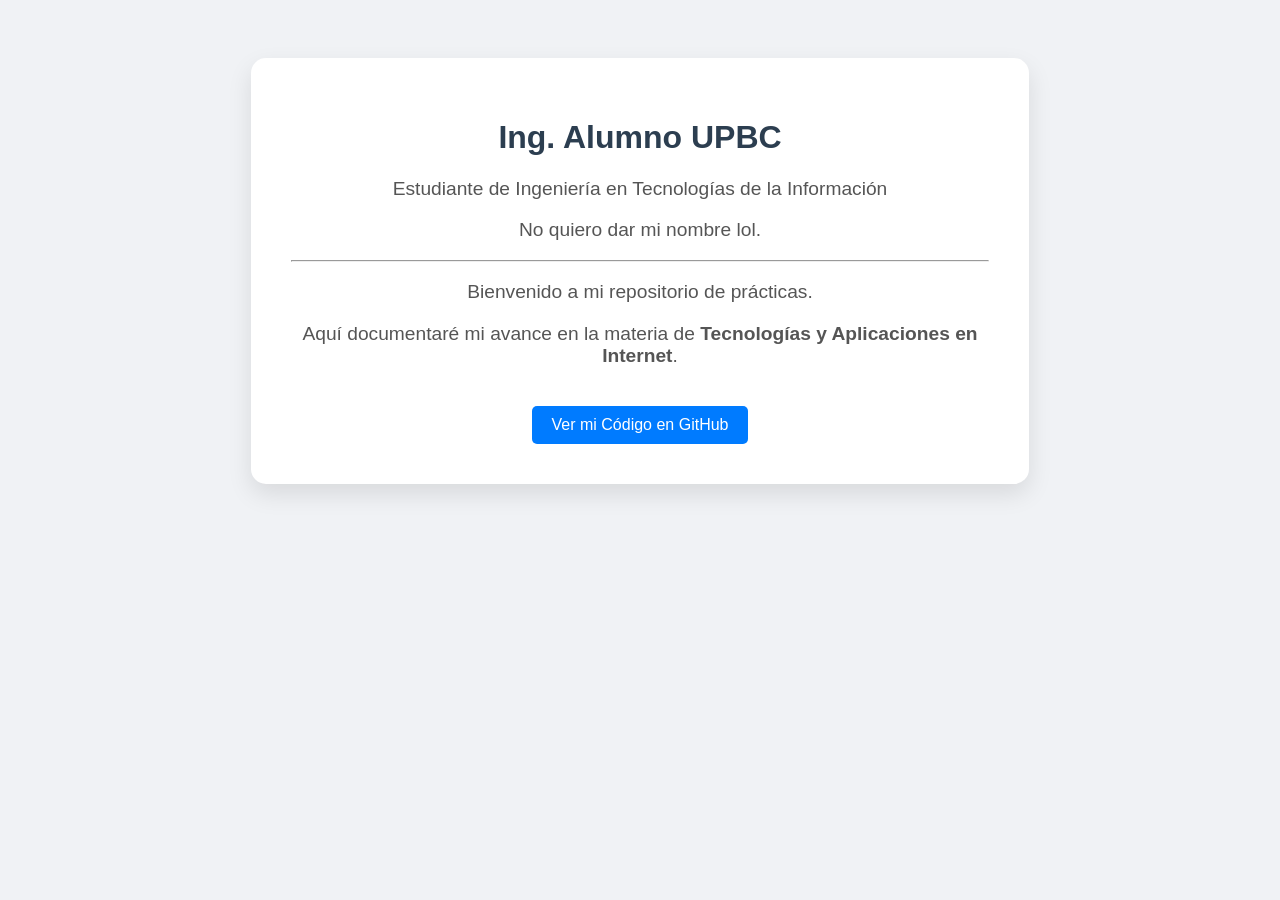
<file: index.html>
<!DOCTYPE html>
<html lang="es">
<head>
    <meta charset="UTF-8">
    <title>Portafolio de Ingeniero</title>
    <style>
        body { font-family: 'Segoe UI', sans-serif; background-color: #f0f2f5; text-align: center; padding: 50px; }
        .tarjeta { background: white; width: 60%; margin: auto; padding: 40px; border-radius: 15px; box-shadow: 0 10px 25px rgba(0,0,0,0.1); }
        h1 { color: #2c3e50; }
        p { color: #555; font-size: 1.2rem; }
        .boton { background: #007bff; color: white; padding: 10px 20px; text-decoration: none; border-radius: 5px; display: inline-block; margin-top: 20px;}
        .boton:hover { background: #0056b3; }
    </style>
</head>
<body>
    <div class="tarjeta">
        <h1>Ing. Alumno UPBC</h1>
        <p>Estudiante de Ingeniería en Tecnologías de la Información</p>
        <p>No quiero dar mi nombre lol.</p>
        <hr>
        <p>Bienvenido a mi repositorio de prácticas.</p>
        <p>Aquí documentaré mi avance en la materia de <strong>Tecnologías y Aplicaciones en Internet</strong>.</p>
        
        <a href="https://github.com/" class="boton">Ver mi Código en GitHub</a>
    </div>
</body>
</html>
</file>
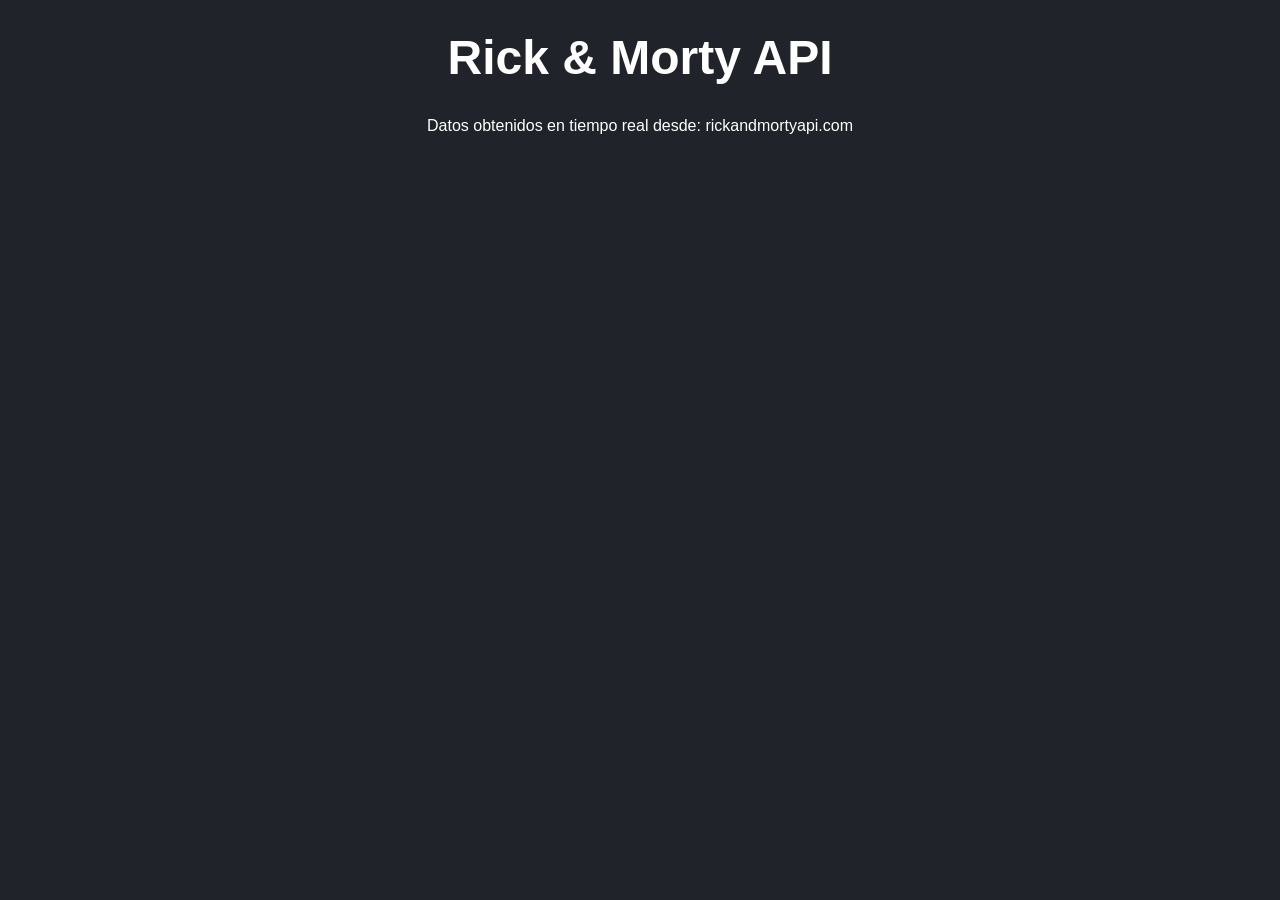
<file: Actividad4/index.html>
<!DOCTYPE html>
<html lang="es">
<head>
    <meta charset="UTF-8">
    <title>Wiki Intergaláctica</title>
    <style>
        body { font-family: sans-serif; background: #202329; color: white; text-align: center; }
        h1 { margin-top: 30px; font-size: 3rem; }
        
        /* El Contenedor donde JS inyectará las tarjetas */
        #contenedor-personajes {
            display: flex;
            flex-wrap: wrap;
            justify-content: center;
            gap: 20px;
            padding: 20px;
        }

        /* Estilo de la tarjeta que crearemos con JS */
        .tarjeta {
            background: #3c3e44;
            border-radius: 10px;
            width: 250px;
            overflow: hidden;
            box-shadow: 0 0 10px rgba(0,0,0,0.5);
            transition: transform 0.2s;
        }
        .tarjeta:hover { transform: scale(1.05); }
        .tarjeta img { width: 100%; }
        .info { padding: 15px; }
        .estado { font-weight: bold; }
        .vivo { color: #55cc44; }
        .muerto { color: #d63d2e; }
    </style>
</head>
<body>
    <h1>Rick & Morty API</h1>
    <p>Datos obtenidos en tiempo real desde: rickandmortyapi.com</p>
    
    <div id="contenedor-personajes"></div>

    <script src="logica.js"></script>
</body>
</html>
</file>
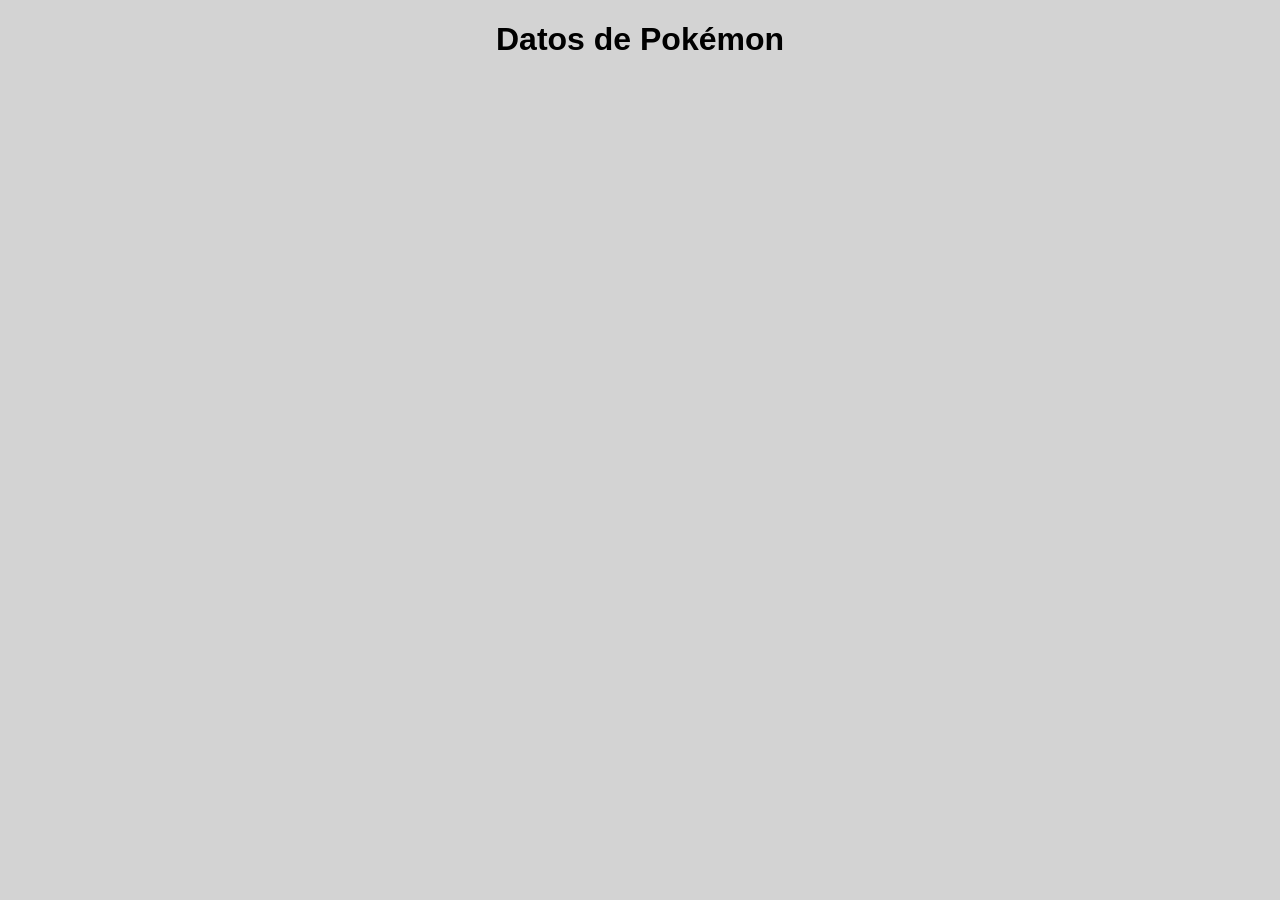
<file: Evaluacion1/index.html>
<!DOCTYPE html>
<html lang="en">
<head>
    <meta charset="UTF-8">
    <meta name="viewport" content="width=device-width, initial-scale=1.0">
    <title>Evaluacion 1</title>
    <link href="style.css" rel="stylesheet" type="text/css"/>
    <link href="favicon.png" rel="icon" type="image/png">
</head>
<body>
    <header class = "title"><h1>Datos de Pokémon</h1>
</header>
    <section id="datospokemon"></section>
    <script src="logic.js"></script>
</body>

</html>
</file>
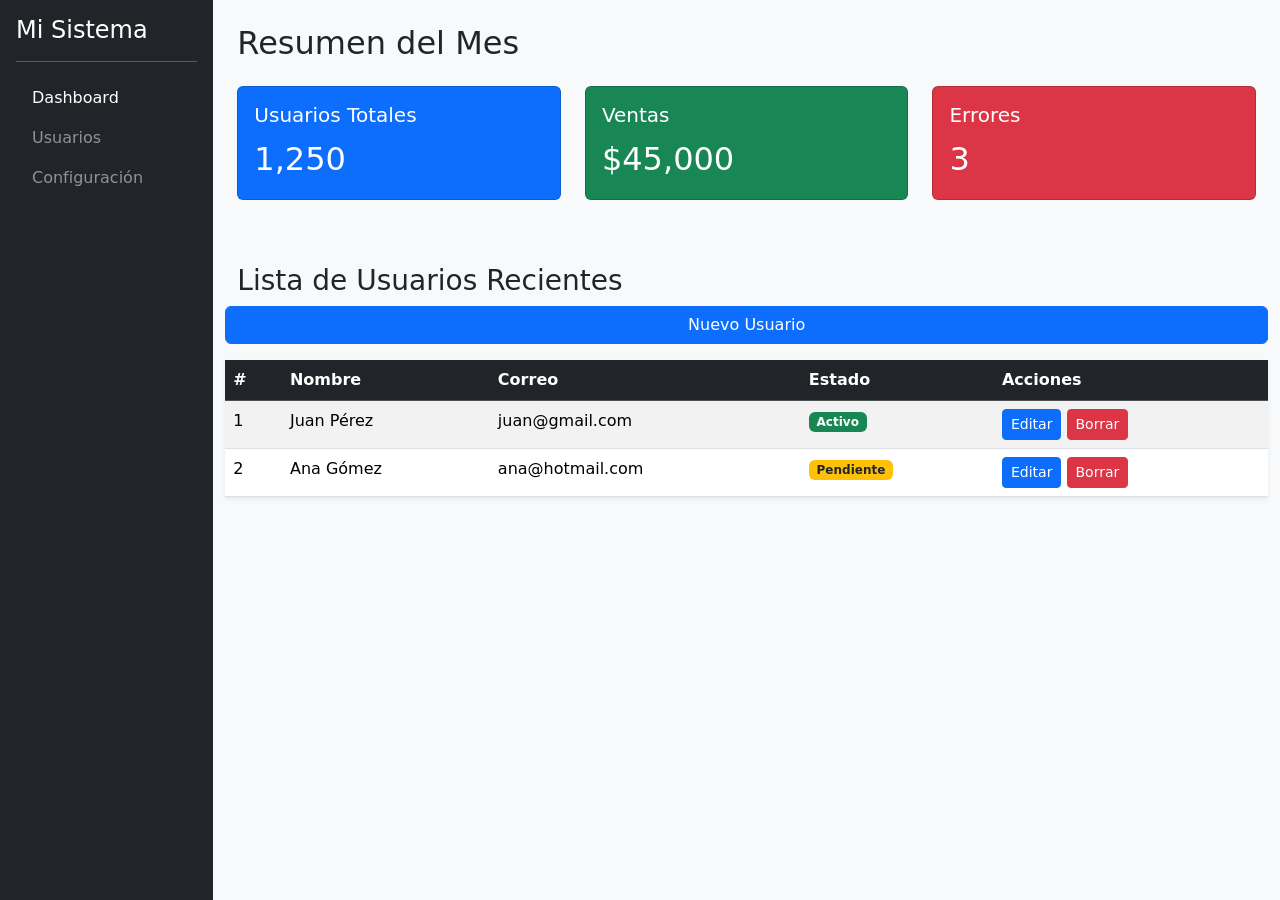
<file: Practica6/index.html>
<!DOCTYPE html>
<html lang="es">
<head>
    <meta charset="UTF-8">
    <meta name="viewport" content="width=device-width, initial-scale=1.0">
    <title>Sistema Admin</title>
    <!-- Bootstrap CSS -->
    <link href="https://cdn.jsdelivr.net/npm/bootstrap@5.3.0/dist/css/bootstrap.min.css" rel="stylesheet">
    <style>
    /* Un pequeño truco para que el menú ocupe toda la altura */
        .altura-total { height: 100vh; }
    </style>
</head>
<body>
    <!-- AQUÍ ESCRIBIREMOS TODO EL CÓDIGO -->
    <div class="container-fluid">
        <div class="row">
    <!-- COLUMNA 1: MENÚ LATERAL (2 columnas de ancho) -->
            <div class="col-md-2 bg-dark text-white altura-total p-3">
                <h4> Mi Sistema</h4>
                <hr>
                <ul class="nav flex-column">
                    <li class="nav-item">
                        <a class="nav-link text-white active" href="#"> Dashboard</a>
                    </li>
                    <li class="nav-item">
                        <a class="nav-link text-white-50" href="#"> Usuarios</a>
                    </li>
                    <li class="nav-item">
                        <a class="nav-link text-white-50" href="#"> Configuración</a>
                    </li>
                </ul>
            </div>
    <!-- COLUMNA 2: CONTENIDO (10 columnas de ancho) -->
            <div class="col-md-10 bg-light p-4">
                <h2>Resumen del Mes</h2>
                <!-- Abrimos una nueva fila DENTRO de la columna principal -->
                <div class="row mt-4">
                <!-- Tarjeta 1 -->
                <div class="col-md-4">
                    <div class="card text-white bg-primary mb-3">
                        <div class="card-body">
                            <h5 class="card-title">Usuarios Totales</h5>
                            <p class="card-text fs-2">1,250</p>
                            
                        </div>
                    </div>
                </div>
                <!-- Tarjeta 2 -->
                <div class="col-md-4">
                    <div class="card text-white bg-success mb-3">
                        <div class="card-body">
                            <h5 class="card-title">Ventas</h5>
                            
                            <p class="card-text fs-2">$45,000</p>
                        </div>
                    </div>
                </div>
                <!-- Tarjeta 3 -->
                <div class="col-md-4">
                    <div class="card text-white bg-danger mb-3">
                        <div class="card-body">
                            <h5 class="card-title">Errores</h5>
                            <p class="card-text fs-2">3</p>
                        </div>
                    </div>
                </div>
                <h3 class="mt-5">Lista de Usuarios Recientes</h3>
                <!-- Botón que abre el modal -->
                <button type="button" class="btn btn-primary mb-3" data-bs-toggle="modal" data-bs-target="#modalUsuario">
                    Nuevo Usuario
                </button>
                <table class="table table-striped table-hover shadow-sm">
                    <thead class="table-dark">
                        <tr>
                            <th>#</th>
                            <th>Nombre</th>
                            <th>Correo</th>
                            <th>Estado</th>
                            <th>Acciones</th>
                        </tr>
                    </thead>
                    <tbody id="tablaUsuarios">
                        <tr>
                            <td>1</td>
                            <td>Juan Pérez</td>
                            <td>juan@gmail.com</td>
                            <td><span class="badge bg-success">Activo</span></td>
                            <td>
                                <button class="btn btn-sm btn-primary">Editar</button>
                                <button class="btn btn-sm btn-danger">Borrar</button>
                            </td>
                        </tr>
                        <tr>
                            <td>2</td>
                            <td>Ana Gómez</td>
                            <td>ana@hotmail.com</td>
                            <td><span class="badge bg-warning text-dark">Pendiente</span></td>
                            <td>
                                <button class="btn btn-sm btn-primary">Editar</button>
                                <button class="btn btn-sm btn-danger">Borrar</button>
                            </td>
                        </tbody>
                    </tr>
                </table>
            </div>
        </div>
    </div>
    </div>
    <!-- Bootstrap JS -->
    <script src="https://cdn.jsdelivr.net/npm/bootstrap@5.3.0/dist/js/bootstrap.bundle.min.js"></script>
    <!-- Modal (Ventana Emergente) -->
    <div class="modal fade" id="modalUsuario" tabindex="-1" aria-hidden="true">
        <div class="modal-content">
            <div class="modal-dialog">
                <div class="modal-header">
                    <h5 class="modal-title">Registrar Nuevo Usuario</h5>
                    <button type="button" class="btn-close" data-bs-dismiss="modal"></button>
                </div>
                <div class="modal-body">
                    <form>
                        <div class="mb-3">
                            <label class="form-label">Nombre Completo</label>
                            <input type="text" class="form-control" id="nombreUser" name="nombreUser" placeholder="Ej: Pepito Perez">
                        </div>
                        <div class="mb-3">
                            <label class="form-label">Correo Electrónico</label>
                            <input type="email" class="form-control" id="correoUser" name="correoUser" placeholder="nombre@correo.com">
                        </div>
                    </form>
                </div>
                <div class="modal-footer">
                    <button type="button" class="btn btn-primary" onclick="guardarUsuario()">Guardar</button>
                    <button type="button" class="btn btn-secondary" data-bs-dismiss="modal">Cancelar</button>
                </div>
            </div>
        </div>
    </div>
    <script>
        function guardarUsuario() {
            // 1. CAPTURAR DATOS
            // "Oye JS, ve al elemento 'nombreUser' y tráeme su valor"
            let nombre = document.getElementById('nombreUser').value;
            let correo = document.getElementById('correoUser').value;
            // 2. VALIDACIÓN BÁSICA
            // Si alguno está vacío, muestra alerta y detente (return)
            if (nombre === "" || correo === "") {
                alert("Por favor, llena todos los datos ");
                return;
            }
            // 3. CREAR LA FILA HTML
            // Usamos comillas invertidas (backticks ` `) para mezclar texto y variables ${}
            let nuevaFila = `
                <tr>
                    <td>3</td>
                    <td>${nombre}</td>
                    <td>${correo}</td>
                    <td><span class="badge bg-info text-dark">Nuevo</span></td>
                    <td>
                    <button class="btn btn-sm btn-primary">Editar</button>
                    <button class="btn btn-sm btn-danger">Borrar</button>
                    </td>
                </tr>
            `;
            // 4. INYECTAR EN LA TABLA
            // "Al HTML que ya tiene la tabla, agrégale (+=) esta nueva fila"
            document.getElementById('tablaUsuarios').innerHTML += nuevaFila;
            // 5. LIMPIAR EL FORMULARIO
            // Borramos lo que escribió el usuario para que quede limpio
            document.getElementById('nombreUser').value = "";
            document.getElementById('correoUser').value = "";
        }
    </script>
</body>
</html>
</file>
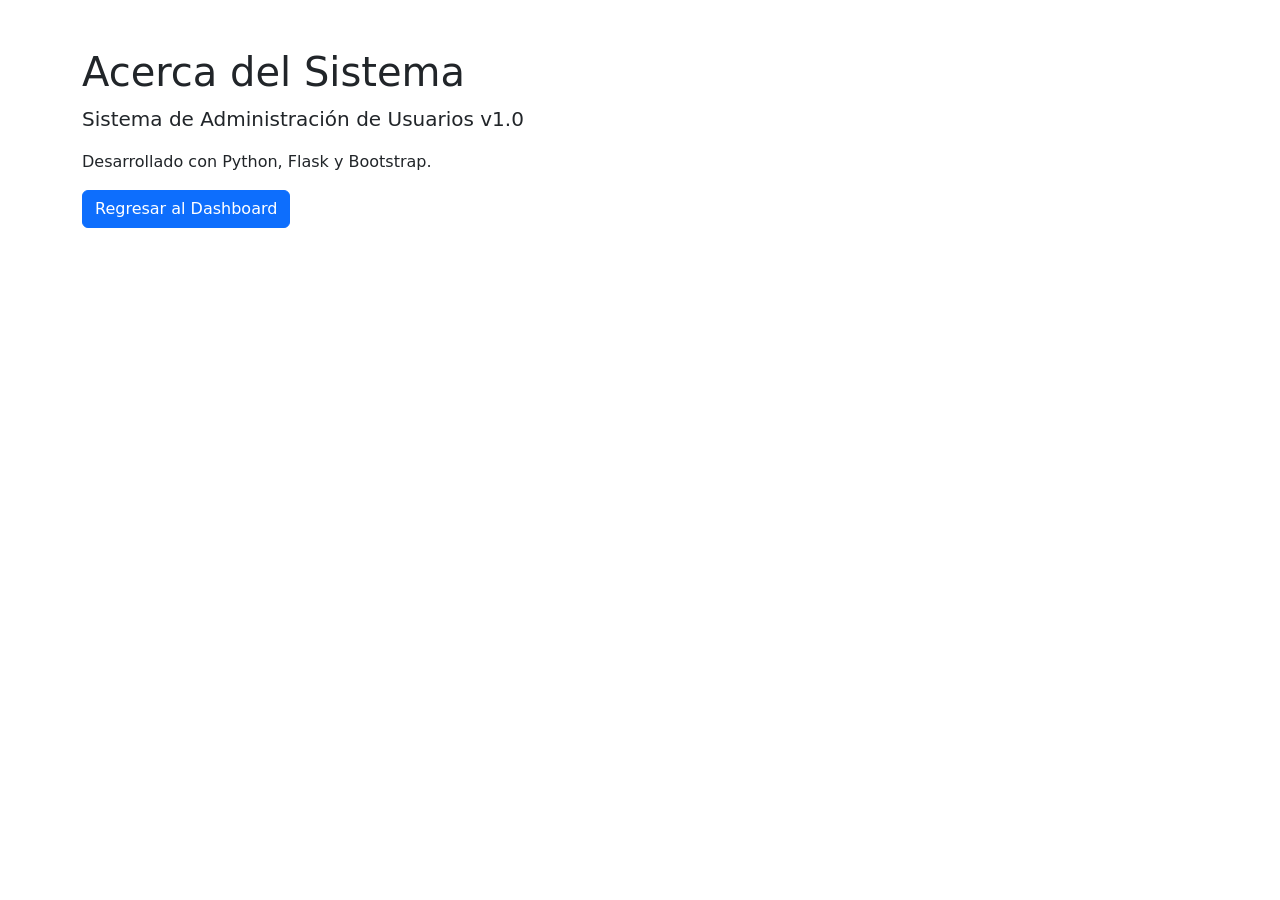
<file: Practica 8/templates/acerca.html>
<!DOCTYPE html>
<html lang="es">
<head>
    <meta charset="UTF-8">
    <title>Acerca del Sistema</title>
    <link href="https://cdn.jsdelivr.net/npm/bootstrap@5.3.0/dist/css/bootstrap.min.css" rel="stylesheet">
</head>
<body class="p-5">
    <div id="sidebar-desktop"></div>
    <div class="container">
        <h1>Acerca del Sistema</h1>
        <p class="lead">Sistema de Administración de Usuarios v1.0</p>
        <p>Desarrollado con Python, Flask y Bootstrap.</p>
        <a href="/" class="btn btn-primary">Regresar al Dashboard</a>
    </div>
</body>
</html>
</file>
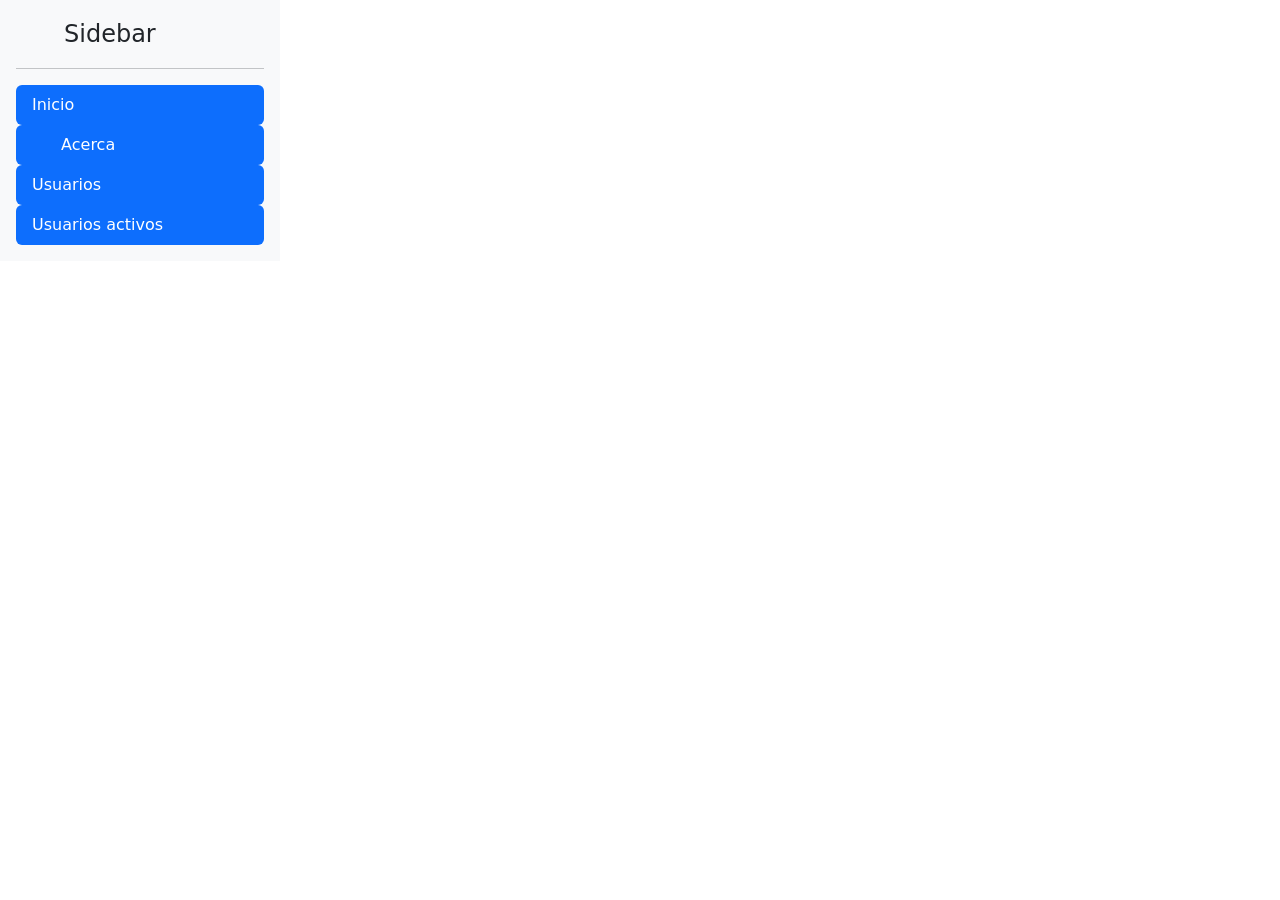
<file: Practica 8/templates/sidebar.html>
<head>
    <link href="https://cdn.jsdelivr.net/npm/bootstrap@5.3.0/dist/css/bootstrap.min.css" rel="stylesheet">
</head>
<body>
     <div class="d-flex flex-column flex-shrink-0 p-3 bg-light" style="width: 280px;">
    <a href="/" class="d-flex align-items-center mb-3 mb-md-0 me-md-auto link-dark text-decoration-none">
      <svg class="bi me-2" width="40" height="32"><use xlink:href="#bootstrap"/></svg>
      <span class="fs-4">Sidebar</span>
    </a>
    <hr>
    <ul class="nav nav-pills flex-column mb-auto">
        <li class="nav-item">
            <a href="/" class="nav-link active" aria-current="page">
                Inicio
            </a>
        </li>
      <li class="nav-item">
        <a href="/acerca" class="nav-link active" aria-current="page">
          <svg class="bi me-2" width="16" height="16"><use xlink:href="#home"/></svg>
          Acerca
        </a>
      </li>
      <li class="nav-item">
        <a href="/api/usuarios" class="nav-link active" aria-current="page">Usuarios</a>
      </li>
      <li class="nav-item">
        <a href="/api/usuarios/activos" class="nav-link active" aria-current="page">Usuarios activos</a>
      </li>
    </div>
  </div>
</body>
</file>
<file: Evaluacion1/style.css>
body {   
    font-family: sans-serif; 
    text-align: center;
    background: lightgray;
    color:black
}

#datospokemon{
    display:flex;
    flex-wrap: wrap;
    justify-content: center;
    gap: 20px;
    padding: 20px;
}

.pokemon{
    background: linear-gradient(to bottom, red 0%, red 50%, white 50%, white 100%);;
    border-radius: 10px;
    width:300px;
    overflow: hidden;
    box-shadow: 0 0 10px rgba(0,0,0,0.5);
    transition: transform 0.2s;
}

.picture{
    width:220px;
    height:auto;
}

.specificInfo{
    position:relative;
    top:6px
}
</file>
